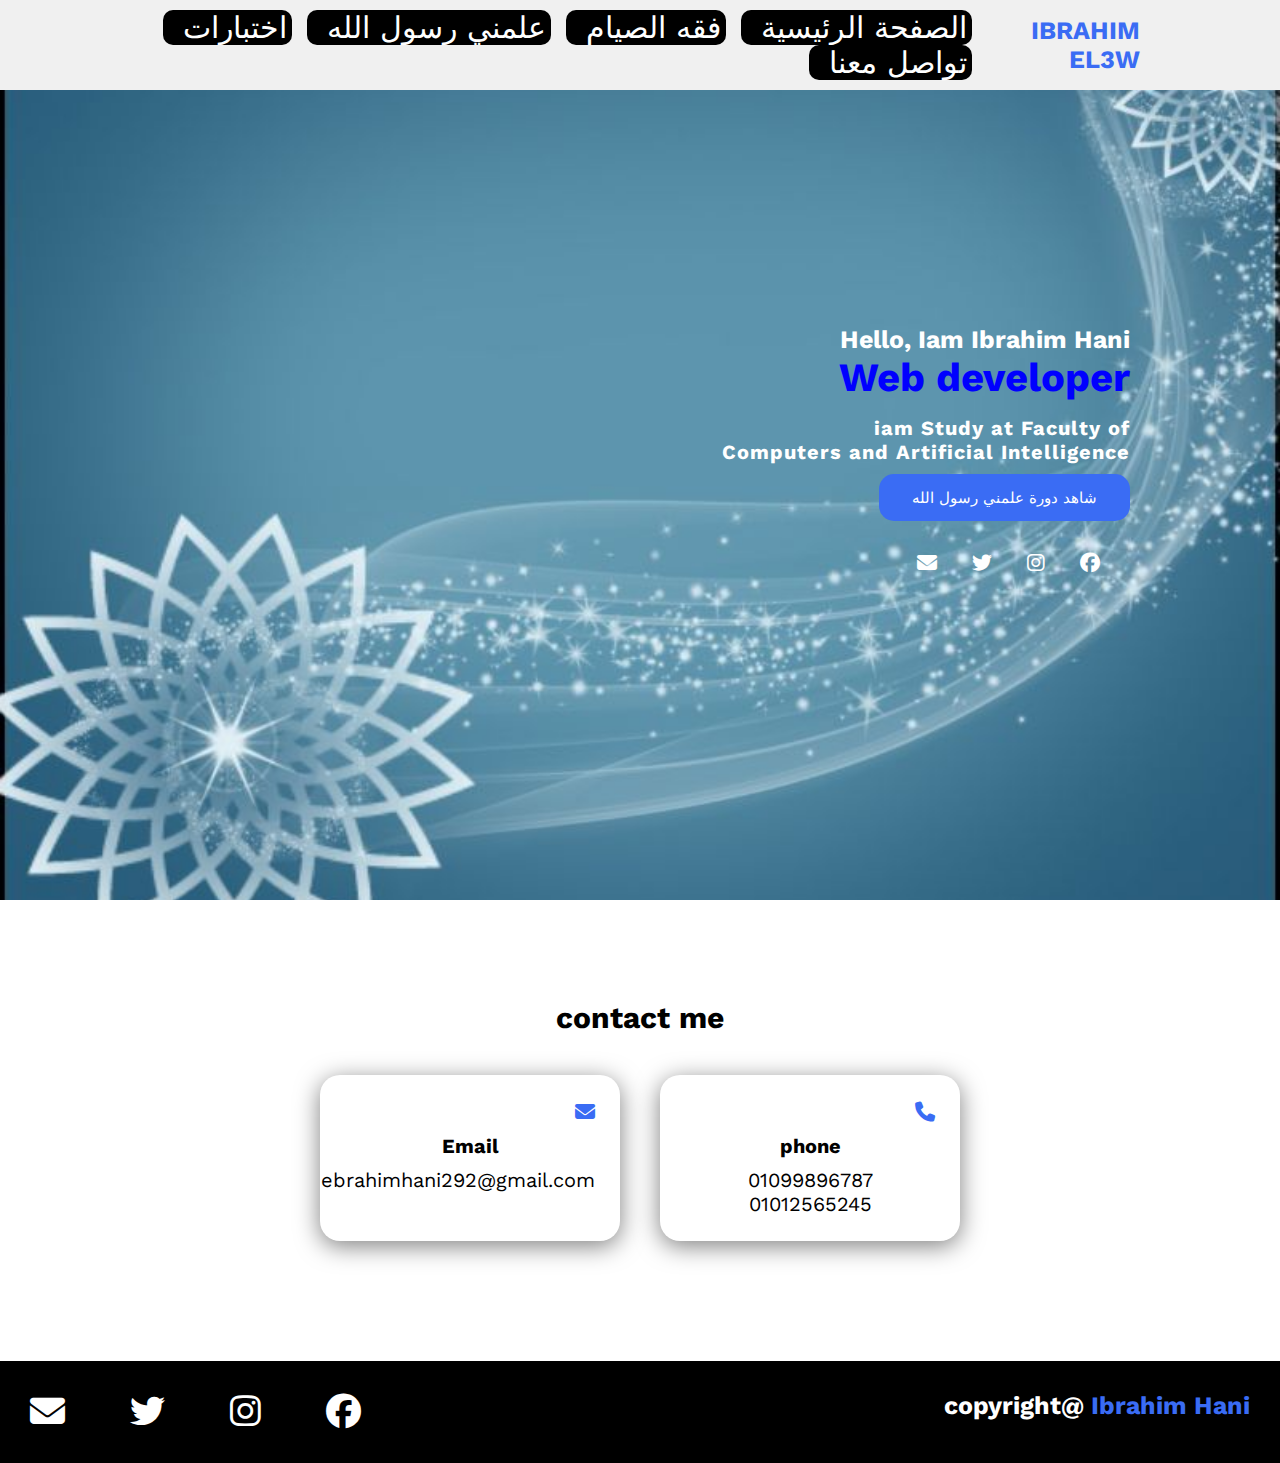
<file: index.html>
<!-- @format -->

<!DOCTYPE html>
<html dir="rtl" lang="en">
  <head>
    <meta charset="UTF-8" />
    <meta http-equiv="X-UA-Compatible" content="IE=edge" />
    <meta name="viewport" content="width=device-width, initial-scale=1.0" />
    <title>Ibrahim Hani</title>
    <link
      rel="stylesheet"
      href="https://cdnjs.cloudflare.com/ajax/libs/font-awesome/6.3.0/css/all.min.css" />
    <link rel="stylesheet" href="master.css" />
  </head>
  <body>
    <header>
      <a href="#" class="logo">Ibrahim El3w</a>
      <nav class="navigation">
        <a href="./home.html">الصفحة الرئيسية</a>
        <a href="./tow.html">فقه الصيام</a>
        <a href="./one.html">علمني رسول الله</a>
        <a href="./tasks.html">اختبارات</a>
        <a href="#contact">تواصل معنا</a>
      </nav>
    </header>

    <section class="main">
      <div>
        <h2>Hello, Iam Ibrahim Hani<br /><span>Web developer</span></h2>
        <h3>
          iam Study at Faculty of <br />
          Computers and Artificial Intelligence
        </h3>
        <a href="./index.html" class="main-btn"> شاهد دورة علمني رسول الله</a>
        <div class="social-icons">
          <a href="https://www.facebook.com/ibrahim.hani.1.12" target="_blank"
            ><i class="fa-brands fa-facebook"></i
          ></a>
          <a href="https://www.instagram.com/_ibrahim_hani_/" target="_blank"
            ><i class="fa-brands fa-instagram"></i
          ></a>
          <a href="https://twitter.com/EbrahimHani11" target="_blank"
            ><i class="fa-brands fa-twitter"></i
          ></a>
          <a
            href="https://l.facebook.com/l.php?u=http%3A%2F%2F108595057013814358974.sarhne.com%2F%3Ffbclid%3DIwAR0Hpx3BeAje6emzcUlHnpY9AISJp9QwAerDfFgLOWH4T7-k6pwNCzldqiM&h=AT0mB0GcWhE7mj_LFcV7UipTvS6aW0z4-FZNOK3an3hSPDu33KOBW6oLF6wyEyQ2i7mIZeT-yx3eFRsbhXAS2MCys5_NRS6Gawob_PYcVQCV_ASTKwLpNtbLwvxIXm3BG2m0JA"
            target="_blank"
            ><i class="fa-solid fa-envelope"></i
          ></a>
        </div>
      </div>
    </section>

    <section class="cards-contact" id="contact">
      <h2 class="title">contact me</h2>
      <div class="content">
        <div class="card">
          <div class="icon">
            <i class="fa-solid fa-phone"></i>
          </div>
          <div class="info">
            <h3>phone</h3>
            <p>01099896787</p>
            <p>01012565245</p>
          </div>
        </div>

        <div class="card">
          <div class="icon">
            <i class="fa-solid fa-envelope"></i>
          </div>
          <div class="info">
            <h3>Email</h3>
            <p>ebrahimhani292@gmail.com</p>
          </div>
        </div>
      </div>
    </section>

    <footer class="footer">
      <p class="footer-title">copyright@ <span>Ibrahim Hani</span></p>
      <div class="social-icons">
        <a href="https://www.facebook.com/ibrahim.hani.1.12" target="_blank"
          ><i class="fa-brands fa-facebook"></i
        ></a>
        <a href="https://www.instagram.com/_ibrahim_hani_/" target="_blank"
          ><i class="fa-brands fa-instagram"></i
        ></a>
        <a href="https://twitter.com/EbrahimHani11" target="_blank"
          ><i class="fa-brands fa-twitter"></i
        ></a>
        <a
          href="https://l.facebook.com/l.php?u=http%3A%2F%2F108595057013814358974.sarhne.com%2F%3Ffbclid%3DIwAR0Hpx3BeAje6emzcUlHnpY9AISJp9QwAerDfFgLOWH4T7-k6pwNCzldqiM&h=AT0mB0GcWhE7mj_LFcV7UipTvS6aW0z4-FZNOK3an3hSPDu33KOBW6oLF6wyEyQ2i7mIZeT-yx3eFRsbhXAS2MCys5_NRS6Gawob_PYcVQCV_ASTKwLpNtbLwvxIXm3BG2m0JA"
          target="_blank"
          ><i class="fa-solid fa-envelope"></i
        ></a>
      </div>
    </footer>
  </body>
</html>
</file>
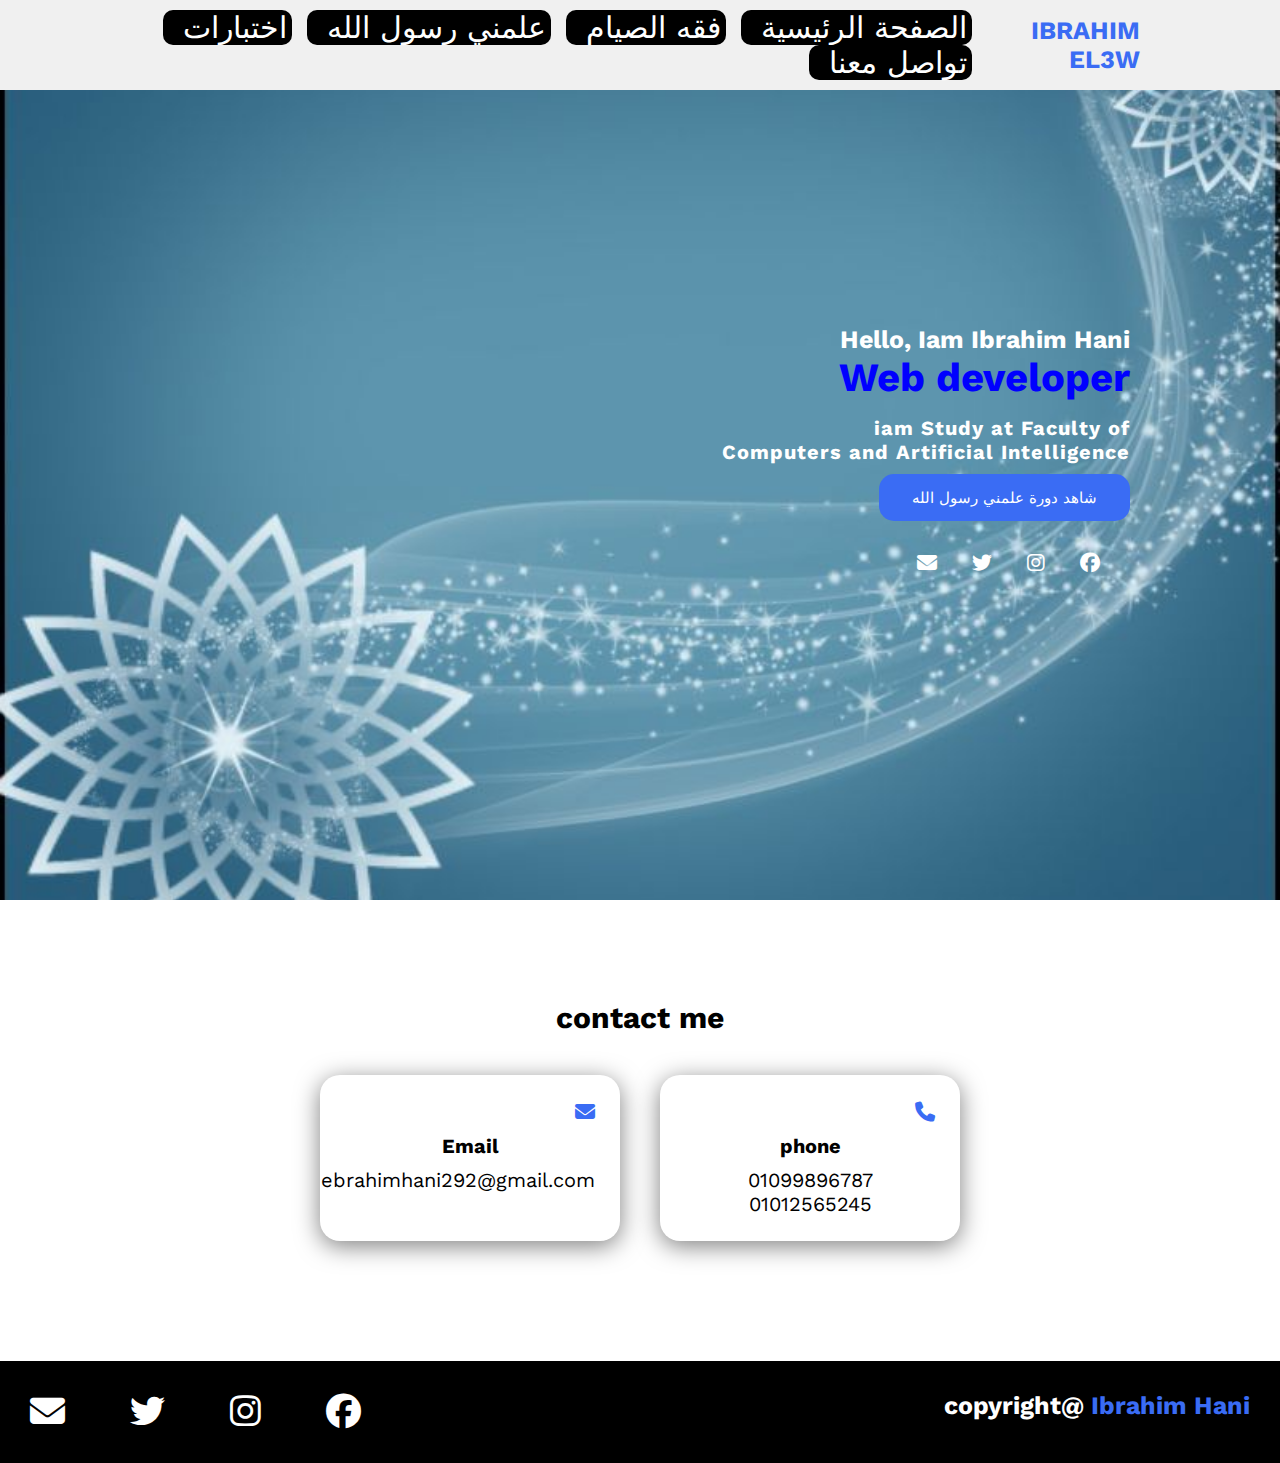
<file: home.html>
<!-- @format -->

<!DOCTYPE html>
<html dir="rtl" lang="en">
  <head>
    <meta charset="UTF-8" />
    <meta http-equiv="X-UA-Compatible" content="IE=edge" />
    <meta name="viewport" content="width=device-width, initial-scale=1.0" />
    <title>Ibrahim Hani</title>
    <link
      rel="stylesheet"
      href="https://cdnjs.cloudflare.com/ajax/libs/font-awesome/6.3.0/css/all.min.css" />
    <link rel="stylesheet" href="master.css" />
  </head>
  <body>
    <header>
      <a href="#" class="logo">Ibrahim El3w</a>
      <nav class="navigation">
        <a href="./home.html">الصفحة الرئيسية</a>
        <a href="./tow.html">فقه الصيام</a>
        <a href="./index.html">علمني رسول الله</a>
        <a href="./tasks.html">اختبارات</a>
        <a href="#contact">تواصل معنا</a>
      </nav>
    </header>

    <section class="main">
      <div>
        <h2>Hello, Iam Ibrahim Hani<br /><span>Web developer</span></h2>
        <h3>
          iam Study at Faculty of <br />
          Computers and Artificial Intelligence
        </h3>
        <a href="./index.html" class="main-btn"> شاهد دورة علمني رسول الله</a>
        <div class="social-icons">
          <a href="https://www.facebook.com/ibrahim.hani.1.12" target="_blank"
            ><i class="fa-brands fa-facebook"></i
          ></a>
          <a href="https://www.instagram.com/_ibrahim_hani_/" target="_blank"
            ><i class="fa-brands fa-instagram"></i
          ></a>
          <a href="https://twitter.com/EbrahimHani11" target="_blank"
            ><i class="fa-brands fa-twitter"></i
          ></a>
          <a
            href="https://l.facebook.com/l.php?u=http%3A%2F%2F108595057013814358974.sarhne.com%2F%3Ffbclid%3DIwAR0Hpx3BeAje6emzcUlHnpY9AISJp9QwAerDfFgLOWH4T7-k6pwNCzldqiM&h=AT0mB0GcWhE7mj_LFcV7UipTvS6aW0z4-FZNOK3an3hSPDu33KOBW6oLF6wyEyQ2i7mIZeT-yx3eFRsbhXAS2MCys5_NRS6Gawob_PYcVQCV_ASTKwLpNtbLwvxIXm3BG2m0JA"
            target="_blank"
            ><i class="fa-solid fa-envelope"></i
          ></a>
        </div>
      </div>
    </section>

    <section class="cards-contact" id="contact">
      <h2 class="title">contact me</h2>
      <div class="content">
        <div class="card">
          <div class="icon">
            <i class="fa-solid fa-phone"></i>
          </div>
          <div class="info">
            <h3>phone</h3>
            <p>01099896787</p>
            <p>01012565245</p>
          </div>
        </div>

        <div class="card">
          <div class="icon">
            <i class="fa-solid fa-envelope"></i>
          </div>
          <div class="info">
            <h3>Email</h3>
            <p>ebrahimhani292@gmail.com</p>
          </div>
        </div>
      </div>
    </section>

    <footer class="footer">
      <p class="footer-title">copyright@ <span>Ibrahim Hani</span></p>
      <div class="social-icons">
        <a href="https://www.facebook.com/ibrahim.hani.1.12" target="_blank"
          ><i class="fa-brands fa-facebook"></i
        ></a>
        <a href="https://www.instagram.com/_ibrahim_hani_/" target="_blank"
          ><i class="fa-brands fa-instagram"></i
        ></a>
        <a href="https://twitter.com/EbrahimHani11" target="_blank"
          ><i class="fa-brands fa-twitter"></i
        ></a>
        <a
          href="https://l.facebook.com/l.php?u=http%3A%2F%2F108595057013814358974.sarhne.com%2F%3Ffbclid%3DIwAR0Hpx3BeAje6emzcUlHnpY9AISJp9QwAerDfFgLOWH4T7-k6pwNCzldqiM&h=AT0mB0GcWhE7mj_LFcV7UipTvS6aW0z4-FZNOK3an3hSPDu33KOBW6oLF6wyEyQ2i7mIZeT-yx3eFRsbhXAS2MCys5_NRS6Gawob_PYcVQCV_ASTKwLpNtbLwvxIXm3BG2m0JA"
          target="_blank"
          ><i class="fa-solid fa-envelope"></i
        ></a>
      </div>
    </footer>
  </body>
</html>
</file>
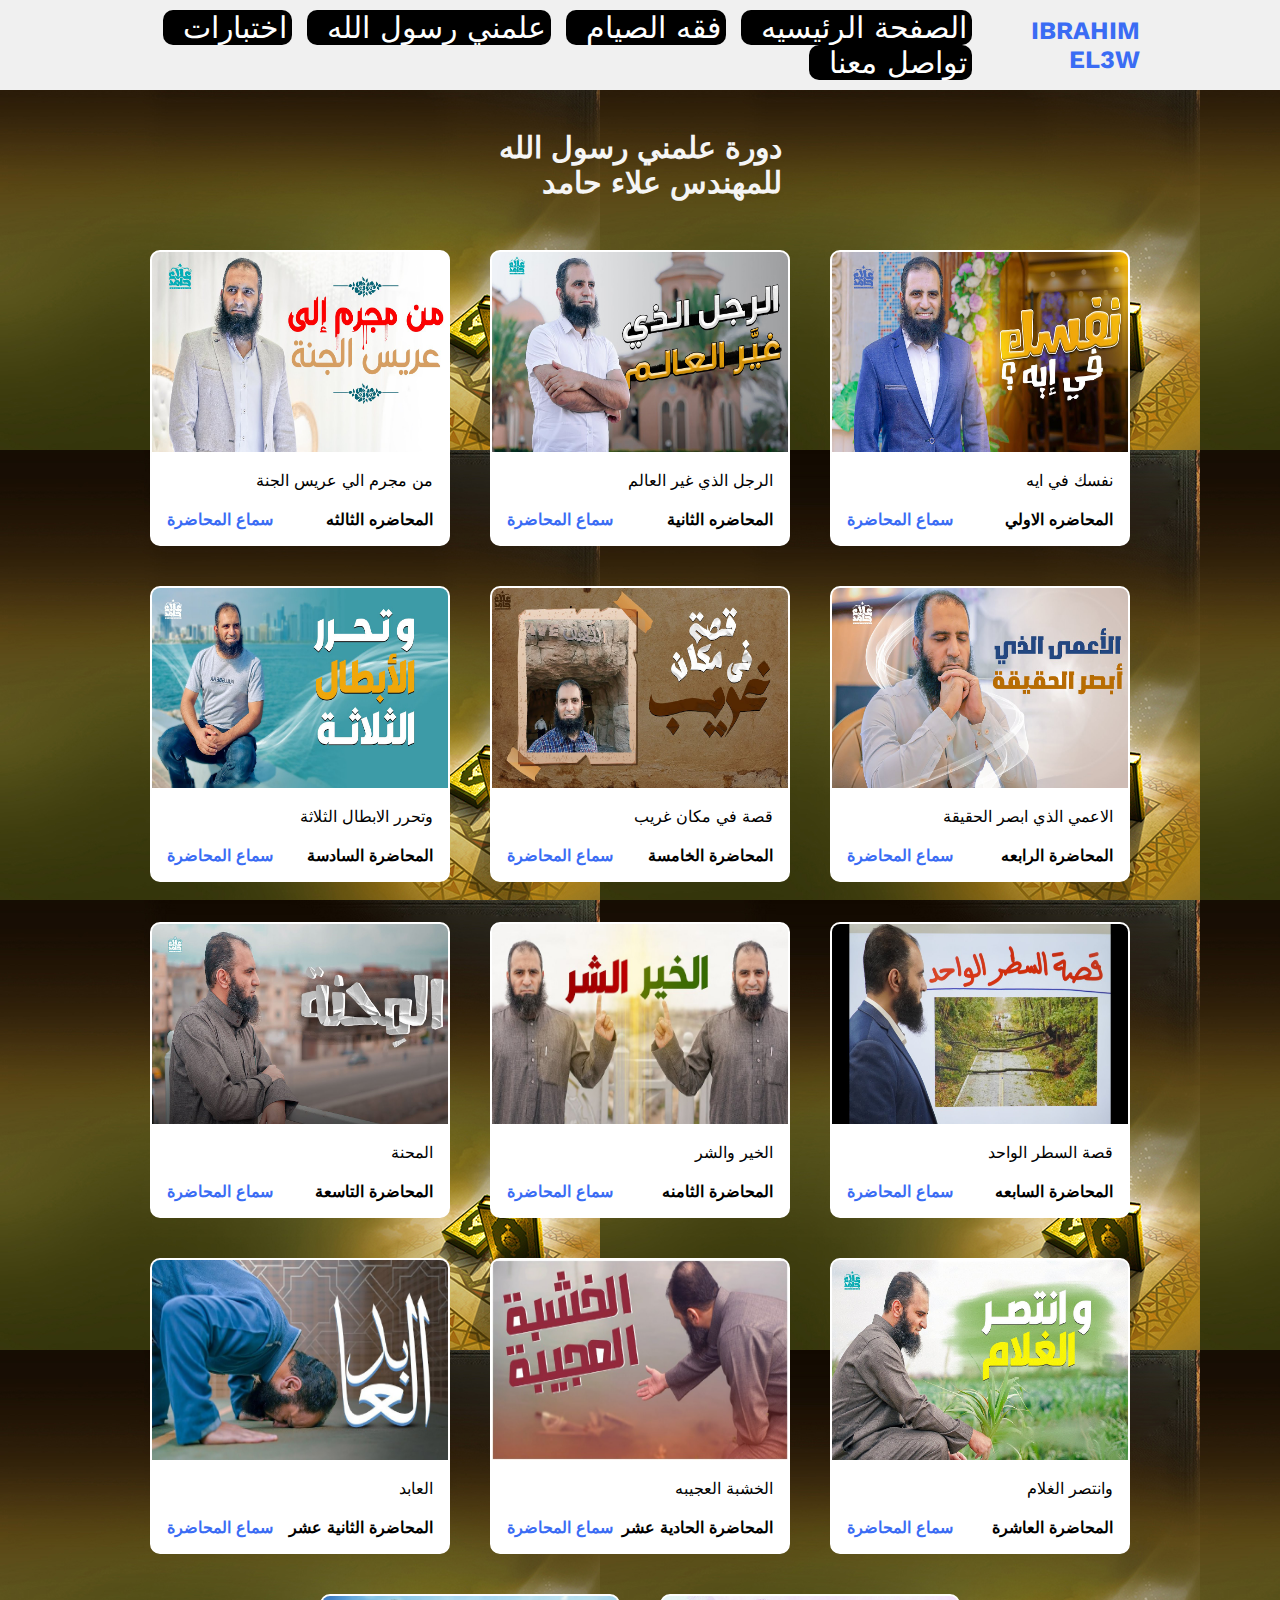
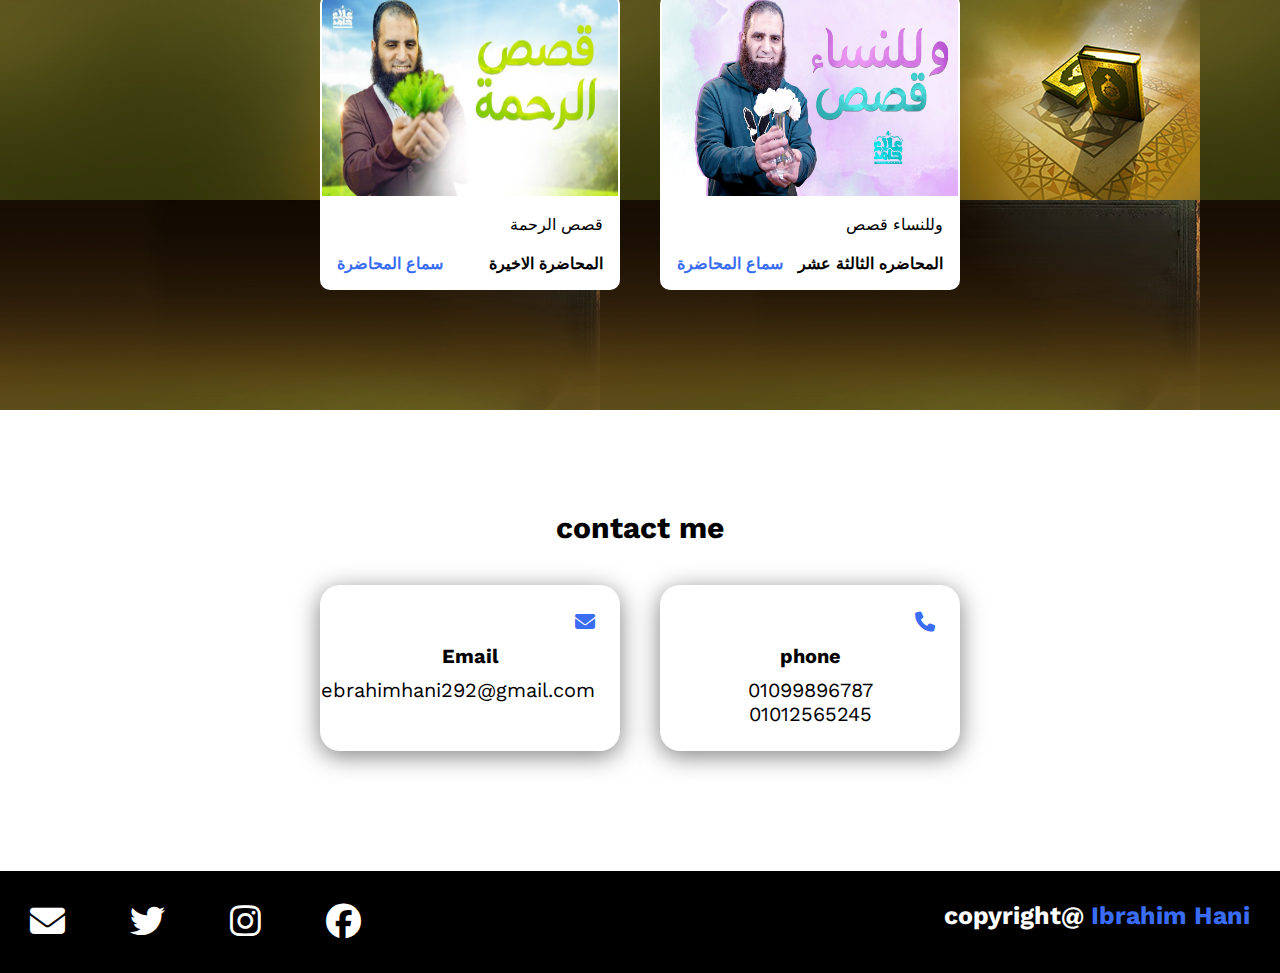
<file: one.html>
<!-- @format -->

<!DOCTYPE html>
<html dir="rtl" lang="en">
  <head>
    <meta charset="UTF-8" />
    <meta http-equiv="X-UA-Compatible" content="IE=edge" />
    <meta name="viewport" content="width=device-width, initial-scale=1.0" />
    <title>elaw web</title>
    <link
      rel="stylesheet"
      href="https://cdnjs.cloudflare.com/ajax/libs/font-awesome/6.3.0/css/all.min.css" />
    <link rel="stylesheet" href="master.css" />
  </head>
  <body>
    <header>
      <a href="#" class="logo">Ibrahim El3w</a>
      <nav class="navigation">
        <a href="./index.html">الصفحة الرئيسيه</a>
        <a href="./tow.html">فقه الصيام</a>
        <a href="#projects">علمني رسول الله</a>
        <a href="./tasks.html">اختبارات</a>
        <a href="#contact">تواصل معنا</a>
      </nav>
    </header>
    <section id="projects" class="projects">
      <h2 class="titles">
        دورة علمني رسول الله<br />
        للمهندس علاء حامد
      </h2>
      <div class="content">
        <div class="project-card">
          <!-- card1 -->
          <div class="project-img">
            <img src="./img/v11.jpg" alt="" />
          </div>
          <div class="project-info">
            <p class="category">نفسك في ايه</p>
            <strong class="project-title">
              <span>المحاضره الاولي</span>
              <a
                href="https://youtu.be/X6mN5uMVJEg"
                target="_blank"
                class="more-details"
                >سماع المحاضرة</a
              >
            </strong>
          </div>
        </div>
        <!-- card2 -->
        <div class="project-card">
          <div class="project-img">
            <img src="./img/v1.jpg" alt="" />
          </div>
          <div class="project-info">
            <p class="category">الرجل الذي غير العالم</p>
            <strong class="project-title">
              <span>المحاضره الثانية </span>
              <a
                href="https://youtu.be/_bHhNdokZF0"
                target="_blank"
                class="more-details"
                >سماع المحاضرة</a
              >
            </strong>
          </div>
        </div>
        <!-- card3 -->
        <div class="project-card">
          <div class="project-img">
            <img src="./img/v3.jpg" alt="" />
          </div>
          <div class="project-info">
            <p class="category">من مجرم الي عريس الجنة</p>
            <strong class="project-title">
              <span>المحاضره الثالثه</span>
              <a
                href="https://youtu.be/_OS9Djf4nuc"
                target="_blank"
                class="more-details"
                >سماع المحاضرة</a
              >
            </strong>
          </div>
        </div>
        <!-- card4 -->
        <div class="project-card">
          <div class="project-img">
            <img src="./img/v4.jpg" alt="" />
          </div>
          <div class="project-info">
            <p class="category">الاعمي الذي ابصر الحقيقة</p>
            <strong class="project-title">
              <span>المحاضرة الرابعه </span>
              <a
                href="https://youtu.be/WOb68y5rhVs"
                target="_blank"
                class="more-details"
                >سماع المحاضرة</a
              >
            </strong>
          </div>
        </div>
        <!-- card5 -->
        <div class="project-card">
          <div class="project-img">
            <img src="./img/v5.jpg" alt="" />
          </div>
          <div class="project-info">
            <p class="category">قصة في مكان غريب</p>
            <strong class="project-title">
              <span>المحاضرة الخامسة </span>
              <a
                href="https://youtu.be/s_F4febZRUY"
                target="_blank"
                class="more-details"
                >سماع المحاضرة</a
              >
            </strong>
          </div>
        </div>
        <!-- card6 -->
        <div class="project-card">
          <div class="project-img">
            <img src="./img/v6.jpg" alt="" />
          </div>
          <div class="project-info">
            <p class="category">وتحرر الابطال الثلاثة</p>
            <strong class="project-title">
              <span>المحاضرة السادسة </span>
              <a
                href="https://youtu.be/NqwaFjlIrYk"
                target="_blank"
                class="more-details"
                >سماع المحاضرة</a
              >
            </strong>
          </div>
        </div>
        <!-- card6 -->
        <div class="project-card">
          <div class="project-img">
            <img src="./img/v7.jpg" alt="" />
          </div>
          <div class="project-info">
            <p class="category">قصة السطر الواحد</p>
            <strong class="project-title">
              <span>المحاضرة السابعه</span>
              <a
                href="https://youtu.be/L-YYHdEjVGc"
                target="_blank"
                class="more-details"
                >سماع المحاضرة</a
              >
            </strong>
          </div>
        </div>
        <!-- card6 -->
        <div class="project-card">
          <div class="project-img">
            <img src="./img/v8.jpg" alt="" />
          </div>
          <div class="project-info">
            <p class="category">الخير والشر</p>
            <strong class="project-title">
              <span>المحاضرة الثامنه </span>
              <a
                href="https://youtu.be/iO-hb6jrEto"
                target="_blank"
                class="more-details"
                >سماع المحاضرة</a
              >
            </strong>
          </div>
        </div>
        <!-- card6 -->
        <div class="project-card">
          <div class="project-img">
            <img src="./img/v9.jpg" alt="" />
          </div>
          <div class="project-info">
            <p class="category">المحنة</p>
            <strong class="project-title">
              <span>المحاضرة التاسعة </span>
              <a
                href="https://youtu.be/vO-fgAHbBAE"
                target="_blank"
                class="more-details"
                >سماع المحاضرة</a
              >
            </strong>
          </div>
        </div>
        <!-- card6 -->
        <div class="project-card">
          <div class="project-img">
            <img src="./img/v10.jpg" alt="" />
          </div>
          <div class="project-info">
            <p class="category">وانتصر الغلام</p>
            <strong class="project-title">
              <span>المحاضرة العاشرة </span>
              <a
                href="https://youtu.be/VYGvYheC3-M"
                target="_blank"
                class="more-details"
                >سماع المحاضرة</a
              >
            </strong>
          </div>
        </div>
        <!-- card6 -->
        <div class="project-card">
          <div class="project-img">
            <img src="./img/11v.jpg" alt="" />
          </div>
          <div class="project-info">
            <p class="category">الخشبة العجيبه</p>
            <strong class="project-title">
              <span>المحاضرة الحادية عشر </span>
              <a
                href="https://youtu.be/CPAbN0q9dt4"
                target="_blank"
                class="more-details"
                >سماع المحاضرة</a
              >
            </strong>
          </div>
        </div>
        <!-- card6 -->
        <div class="project-card">
          <div class="project-img">
            <img src="./img/v12.jpg" alt="" />
          </div>
          <div class="project-info">
            <p class="category">العابد</p>
            <strong class="project-title">
              <span>المحاضرة الثانية عشر</span>
              <a
                href="https://youtu.be/d5OJK1AoQHk"
                target="_blank"
                class="more-details"
                >سماع المحاضرة</a
              >
            </strong>
          </div>
        </div>
        <!-- card6 -->
        <div class="project-card">
          <div class="project-img">
            <img src="./img/v13.jpg" alt="" />
          </div>
          <div class="project-info">
            <p class="category">وللنساء قصص</p>
            <strong class="project-title">
              <span>المحاضره الثالثة عشر </span>
              <a
                href="https://youtu.be/LAK3_Pu4ikM"
                target="_blank"
                class="more-details"
                >سماع المحاضرة</a
              >
            </strong>
          </div>
        </div>
        <!-- card7 -->
        <div class="project-card">
          <div class="project-img">
            <img src="./img/v14.jpg" alt="" />
          </div>
          <div class="project-info">
            <p class="category">قصص الرحمة</p>
            <strong class="project-title">
              <span>المحاضرة الاخيرة </span>
              <a
                href="https://youtu.be/9D_F_eOy84Y"
                target="_blank"
                class="more-details"
                >سماع المحاضرة</a
              >
            </strong>
          </div>
        </div>
      </div>
    </section>

    <!-- *************contact************************************************************************************* -->
    <section class="cards-contact" id="contact">
      <h2 class="title">contact me</h2>
      <div class="content">
        <div class="card">
          <div class="icon">
            <i class="fa-solid fa-phone"></i>
          </div>
          <div class="info">
            <h3>phone</h3>
            <p>01099896787</p>
            <p>01012565245</p>
          </div>
        </div>

        <div class="card">
          <div class="icon">
            <i class="fa-solid fa-envelope"></i>
          </div>
          <div class="info">
            <h3>Email</h3>
            <p>ebrahimhani292@gmail.com</p>
          </div>
        </div>
      </div>
    </section>

    <footer class="footer">
      <p class="footer-title">copyright@ <span>Ibrahim Hani</span></p>
      <div class="social-icons">
        <a href="https://www.facebook.com/ibrahim.hani.1.12" target="_blank"
          ><i class="fa-brands fa-facebook"></i
        ></a>
        <a href="https://www.instagram.com/_ibrahim_hani_/" target="_blank"
          ><i class="fa-brands fa-instagram"></i
        ></a>
        <a href="https://twitter.com/EbrahimHani11" target="_blank"
          ><i class="fa-brands fa-twitter"></i
        ></a>
        <a
          href="https://l.facebook.com/l.php?u=http%3A%2F%2F108595057013814358974.sarhne.com%2F%3Ffbclid%3DIwAR0Hpx3BeAje6emzcUlHnpY9AISJp9QwAerDfFgLOWH4T7-k6pwNCzldqiM&h=AT0mB0GcWhE7mj_LFcV7UipTvS6aW0z4-FZNOK3an3hSPDu33KOBW6oLF6wyEyQ2i7mIZeT-yx3eFRsbhXAS2MCys5_NRS6Gawob_PYcVQCV_ASTKwLpNtbLwvxIXm3BG2m0JA"
          target="_blank"
          ><i class="fa-solid fa-envelope"></i
        ></a>
      </div>
    </footer>
  </body>
</html>
</file>
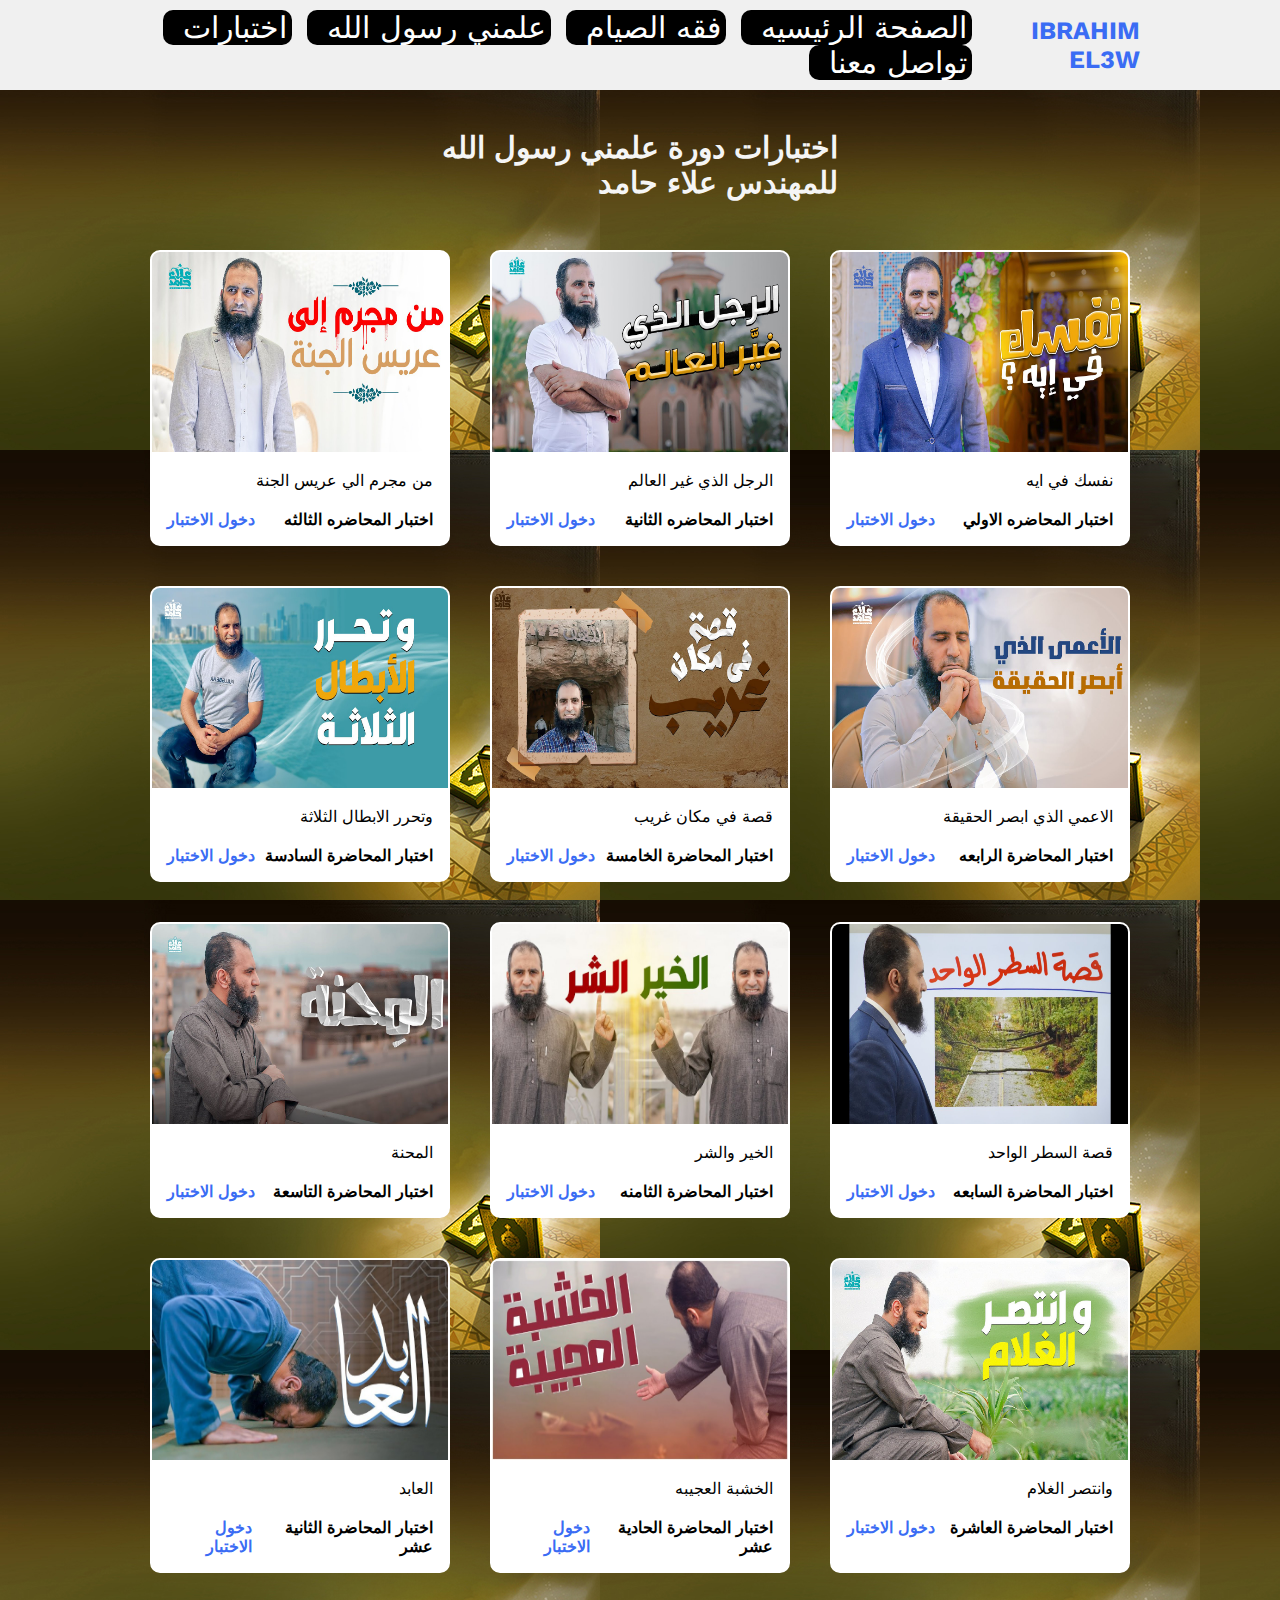
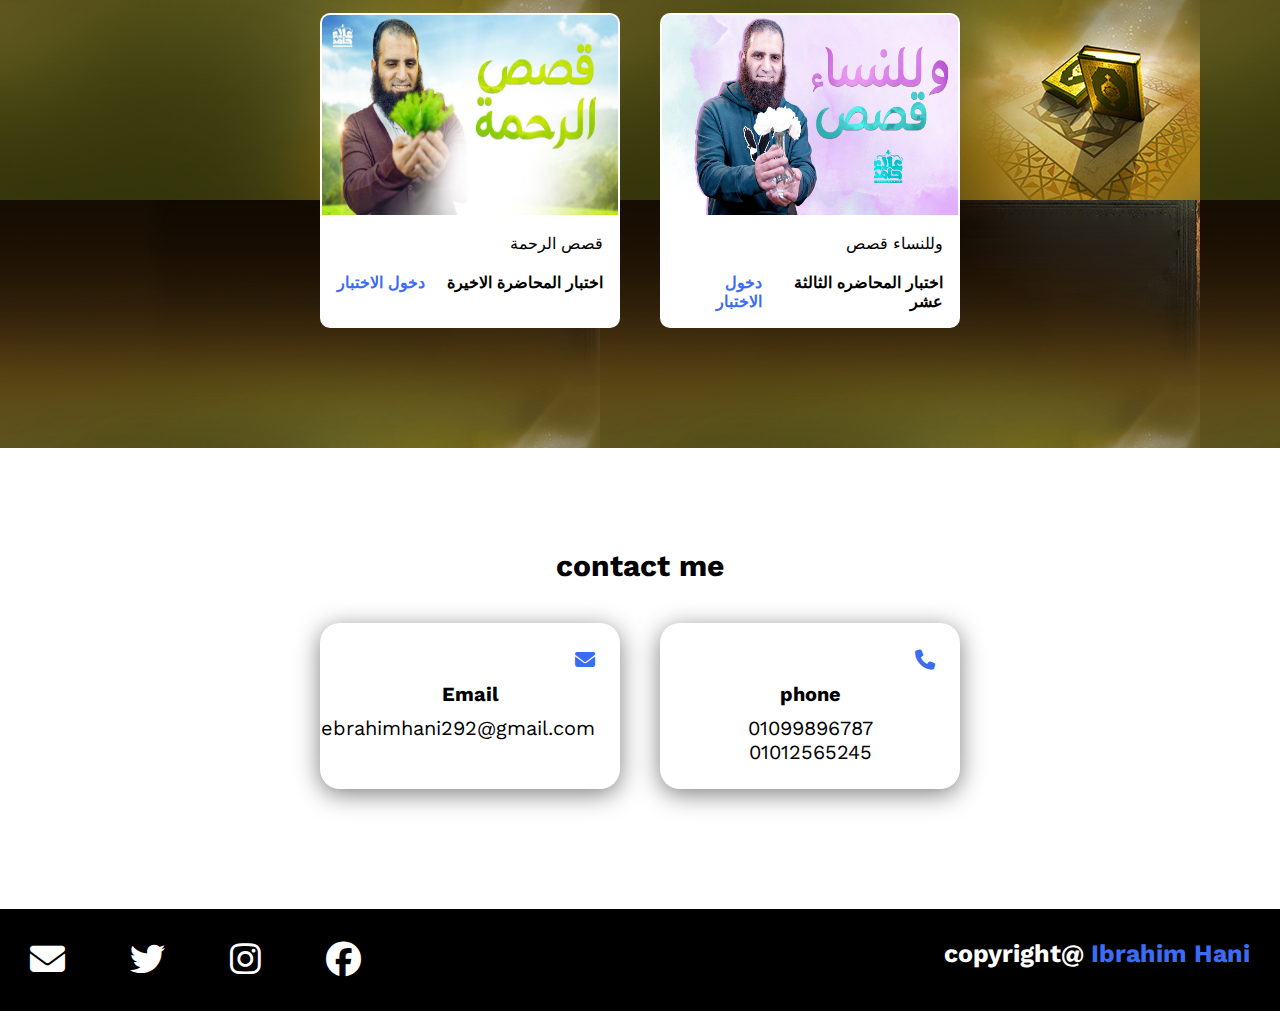
<file: tasks.html>
<!DOCTYPE html>
<html dir="rtl" lang="en">
<head>
    <meta charset="UTF-8">
    <meta http-equiv="X-UA-Compatible" content="IE=edge">
    <meta name="viewport" content="width=device-width, initial-scale=1.0">
    <title>elaw web</title>
    <link rel="stylesheet" href="https://cdnjs.cloudflare.com/ajax/libs/font-awesome/6.3.0/css/all.min.css">
    <link rel="stylesheet" href="master.css">
</head>
<body>
    <header>
        
        <a href="#" class="logo">Ibrahim El3w</a>
        <nav class="navigation">
        <a href="./index.html">الصفحة الرئيسيه</a>
        <a href="./tow.html">فقه الصيام</a>
        <a href="./one.html">علمني رسول الله</a>
        <a href="./tasks.html">اختبارات</a>
        <a href="#contact">تواصل معنا</a>
        </nav>
    </header>

    <section id="projects" class="projects">
                <h2 class="titles">اختبارات دورة علمني رسول الله<br> للمهندس علاء حامد</h2>
                <div class="content">
                <div class="project-card">
                    <!-- card1 -->
                    <div class="project-img">
                        <img src="./img/v11.jpg" alt="">
                    </div>
                    <div class="project-info">
                        <p class="category"> نفسك في ايه</p>
                        <strong class="project-title">
                            <span>اختبار المحاضره الاولي</span>
                            <a href="https://forms.gle/QK2u9aYoZbyKQcAi6" target="_blank" class="more-details" > دخول الاختبار </a>
                        </strong>
                    </div>
                </div>
                        <!-- card2 -->
                <div class="project-card">
                    <div class="project-img">
                        <img src="./img/v1.jpg" alt="">
                    </div>
                    <div class="project-info">
                        <p class="category"> الرجل الذي غير العالم</p>
                        <strong class="project-title">
                            <span>اختبار المحاضره الثانية </span>
                            <a href="https://forms.gle/1LrcMfymw6Aooi2CA" target="_blank" class="more-details">دخول الاختبار </a>
                        </strong>
                    </div>
                </div>
                <!-- card3 -->
                <div class="project-card">
                    <div class="project-img">
                        <img src="./img/v3.jpg" alt="">
                    </div>
                    <div class="project-info">
                        <p class="category"> من مجرم الي عريس الجنة</p>
                        <strong class="project-title">
                            <span>اختبار المحاضره الثالثه</span>
                            <a href="https://forms.gle/EbCqHrvdvqEe8Wmj9" target="_blank" class="more-details">دخول الاختبار </a>
                        </strong>
                    </div>
                </div>
                <!-- card4 -->
                <div class="project-card">
                    <div class="project-img">
                        <img src="./img/v4.jpg" alt="">
                    </div>
                    <div class="project-info">
                        <p class="category"> الاعمي الذي ابصر الحقيقة</p>
                        <strong class="project-title">
                            <span> اختبار المحاضرة الرابعه </span>
                            <a href="https://forms.gle/yHMFuXyU1PQ8NLLg9" target="_blank" class="more-details">دخول الاختبار </a>
                        </strong>
                    </div>
                </div>
                <!-- card5 -->
                <div class="project-card">
                    <div class="project-img">
                        <img src="./img/v5.jpg" alt="">
                    </div>
                    <div class="project-info">
                        <p class="category"> قصة في مكان غريب</p>
                        <strong class="project-title">
                            <span>اختبار المحاضرة الخامسة </span>
                            <a href="https://forms.gle/TZLKyvyULVfoAEQg9" target="_blank" class="more-details">دخول الاختبار </a>
                        </strong>
                    </div>
                </div>
                <!-- card6 -->
                <div class="project-card">
                    <div class="project-img">
                        <img src="./img/v6.jpg" alt="">
                    </div>
                    <div class="project-info">
                        <p class="category"> وتحرر الابطال الثلاثة</p>
                        <strong class="project-title">
                            <span>اختبار المحاضرة السادسة </span>
                            <a href="https://forms.gle/LFkNfDd5ibiiTAJi6" target="_blank" class="more-details">دخول الاختبار </a>
                        </strong>
                    </div>
                </div>
                <!-- card6 -->
                <div class="project-card">
                    <div class="project-img">
                        <img src="./img/v7.jpg" alt="">
                    </div>
                    <div class="project-info">
                        <p class="category"> قصة السطر الواحد</p>
                        <strong class="project-title">
                            <span>اختبار المحاضرة السابعه</span>
                            <a href="https://forms.gle/otzK5dPBJgLUxYWc8" target="_blank" class="more-details">دخول الاختبار </a>
                        </strong>
                    </div>
                </div>
                <!-- card6 -->
                <div class="project-card">
                    <div class="project-img">
                        <img src="./img/v8.jpg" alt="">
                    </div>
                    <div class="project-info">
                        <p class="category"> الخير والشر</p>
                        <strong class="project-title">
                            <span>اختبار المحاضرة الثامنه </span>
                            <a href="https://forms.gle/HBf4CKLLknoodvTc7" target="_blank" class="more-details">دخول الاختبار </a>
                        </strong>
                    </div>
                </div>
                <!-- card6 -->
                <div class="project-card">
                    <div class="project-img">
                        <img src="./img/v9.jpg" alt="">
                    </div>
                    <div class="project-info">
                        <p class="category">المحنة</p>
                        <strong class="project-title">
                            <span>اختبار المحاضرة التاسعة </span>
                            <a href="https://forms.gle/vsEfeCmeLDPhKLxK9" target="_blank" class="more-details">دخول الاختبار </a>
                        </strong>
                    </div>
                </div>
                <!-- card6 -->
                <div class="project-card">
                    <div class="project-img">
                        <img src="./img/v10.jpg" alt="">
                    </div>
                    <div class="project-info">
                        <p class="category"> وانتصر الغلام</p>
                        <strong class="project-title">
                            <span>اختبار المحاضرة العاشرة </span>
                            <a href="https://forms.gle/mNxUuQcsRRiRLao56" target="_blank" class="more-details">دخول الاختبار </a>
                        </strong>
                    </div>
                </div>
                <!-- card6 -->
                <div class="project-card">
                    <div class="project-img">
                        <img src="./img/11v.jpg" alt="">
                    </div>
                    <div class="project-info">
                        <p class="category"> الخشبة العجيبه</p>
                        <strong class="project-title">
                            <span>اختبار المحاضرة الحادية عشر </span>
                            <a href="https://forms.gle/e8FrpYfWaCsaFYnT7" target="_blank" class="more-details">دخول الاختبار </a>
                        </strong>
                    </div>
                </div>
                <!-- card6 -->
                <div class="project-card">
                    <div class="project-img">
                        <img src="./img/v12.jpg" alt="">
                    </div>
                    <div class="project-info">
                        <p class="category"> العابد</p>
                        <strong class="project-title">
                            <span>اختبار المحاضرة الثانية عشر</span>
                            <a href="https://forms.gle/F7uvDf4s59AhYxm66" target="_blank" class="more-details">دخول الاختبار </a>
                        </strong>
                    </div>
                </div>
                <!-- card6 -->
                <div class="project-card">
                    <div class="project-img">
                        <img src="./img/v13.jpg" alt="">
                    </div>
                    <div class="project-info">
                        <p class="category"> وللنساء قصص</p>
                        <strong class="project-title">
                            <span>اختبار المحاضره الثالثة عشر </span>
                            <a href="https://forms.gle/PqfotXD9w4w8jw7Y7" target="_blank" class="more-details">دخول الاختبار </a>
                        </strong>
                    </div>
                </div>
                <!-- card7 -->
                <div class="project-card">
                    <div class="project-img">
                        <img src="./img/v14.jpg" alt="">
                    </div>
                    <div class="project-info">
                        <p class="category"> قصص الرحمة</p>
                        <strong class="project-title">
                            <span>اختبار المحاضرة الاخيرة </span>
                            <a href="https://forms.gle/YofnWgqipyU5RxqL7" target="_blank" class="more-details">دخول الاختبار </a>
                        </strong>
                    </div>
                </div>
                </div>
            </section>

             <section class="cards-contact" id="contact">
                <h2 class="title">contact me</h2>
                <div class="content">
                <div class="card">
            <div class="icon">
                <i class="fa-solid fa-phone"></i>
            </div>
            <div class="info">
            <h3>phone</h3>
            <p>01099896787</p>
            <p>01012565245</p>
            </div>
            </div>

            <div class="card">
            <div class="icon">
                <i class="fa-solid fa-envelope"></i>
            </div>
            <div class="info">
            <h3>Email</h3>
            <p>ebrahimhani292@gmail.com</p>
            </div>
            </div>
            </div>
            </section>

             <footer class="footer">
            <p class="footer-title">copyright@ <span>Ibrahim Hani</span></p>
            <div class="social-icons">
            <a href="https://www.facebook.com/ibrahim.hani.1.12" target="_blank"><i class="fa-brands fa-facebook"></i></a>
            <a href="https://www.instagram.com/_ibrahim_hani_/" target="_blank"><i class="fa-brands fa-instagram"></i></a>
            <a href="https://twitter.com/EbrahimHani11" target="_blank"><i class="fa-brands fa-twitter"></i></a>
            <a href="https://l.facebook.com/l.php?u=http%3A%2F%2F108595057013814358974.sarhne.com%2F%3Ffbclid%3DIwAR0Hpx3BeAje6emzcUlHnpY9AISJp9QwAerDfFgLOWH4T7-k6pwNCzldqiM&h=AT0mB0GcWhE7mj_LFcV7UipTvS6aW0z4-FZNOK3an3hSPDu33KOBW6oLF6wyEyQ2i7mIZeT-yx3eFRsbhXAS2MCys5_NRS6Gawob_PYcVQCV_ASTKwLpNtbLwvxIXm3BG2m0JA" target="_blank"><i class="fa-solid fa-envelope"></i></a>
            </div>
            </footer>

</body>
</html>
</file>
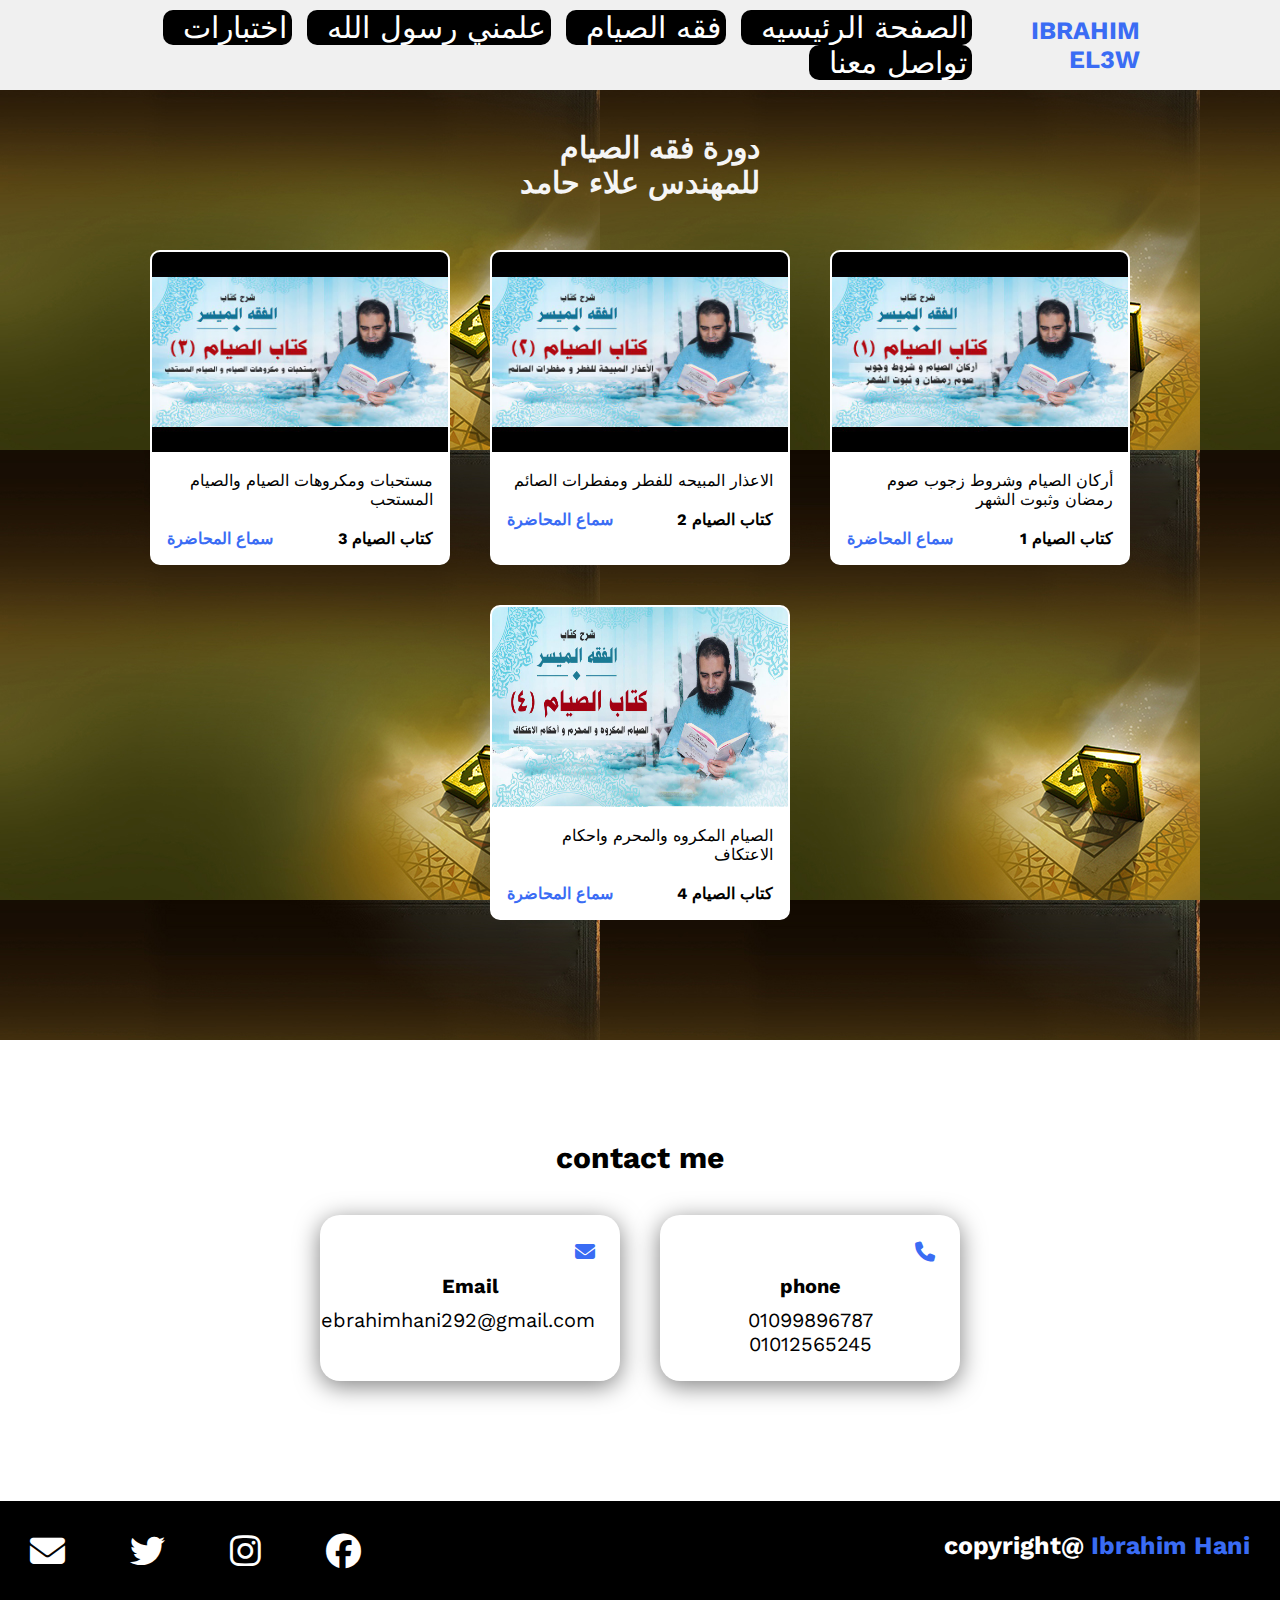
<file: tow.html>
<!DOCTYPE html>
<html dir="rtl" lang="en">
<head>
    <meta charset="UTF-8">
    <meta http-equiv="X-UA-Compatible" content="IE=edge">
    <meta name="viewport" content="width=device-width, initial-scale=1.0">
    <title>elaw web</title>
    <link rel="stylesheet" href="https://cdnjs.cloudflare.com/ajax/libs/font-awesome/6.3.0/css/all.min.css">
    <link rel="stylesheet" href="master.css">
</head>
<body>
    <header>
        <a href="#" class="logo">Ibrahim El3w</a>
        <nav class="navigation">
        <a href="./index.html">الصفحة الرئيسيه</a>
        <a href="#services">فقه الصيام</a>
        <a href="./one.html">علمني رسول الله</a>
        <a href="./tasks.html">اختبارات</a>
        <a href="#contact">تواصل معنا</a>
        </nav>
    </header>

    <section id="projects" class="projects">
                <h2 class="titles">دورة فقه الصيام<br> للمهندس علاء حامد</h2>
                <div class="content">
                <div class="project-card">
                    <!-- card1 -->
                    <div class="project-img">
                        <img src="./img/الصيام1.jpg " alt="">
                    </div>
                    <div class="project-info">
                        <p class="category"> أركان الصيام وشروط زجوب صوم رمضان وثبوت الشهر</p>
                        <strong class="project-title">
                            <span>كتاب الصيام 1</span>
                            <a href="https://youtu.be/ZI8Q2cxozzw" target="_blank" class="more-details">سماع المحاضرة</a>
                        </strong>
                    </div>
                </div>
                        <!-- card2 -->
                <div class="project-card">
                    <div class="project-img">
                        <img src="./img/الصيام2.jpg" alt="">
                    </div>
                    <div class="project-info">
                        <p class="category"> الاعذار المبيحه للفطر ومفطرات الصائم</p>
                        <strong class="project-title">
                            <span>كتاب الصيام 2</span>
                            <a href="https://youtu.be/nJUkjE1KXi0" target="_blank" class="more-details">سماع المحاضرة</a>
                        </strong>
                    </div>
                </div>
                <!-- card3 -->
                <div class="project-card">
                    <div class="project-img">
                        <img src="./img/الصيام3.jpg" alt="">
                    </div>
                    <div class="project-info">
                        <p class="category"> مستحبات ومكروهات الصيام والصيام المستحب</p>
                        <strong class="project-title">
                            <span>كتاب الصيام 3</span>
                            <a href="https://youtu.be/L417QIwdBDQ" target="_blank" class="more-details">سماع المحاضرة</a>
                        </strong>
                    </div>
                </div>
                <!-- card4 -->
                <div class="project-card">
                    <div class="project-img">
                        <img src="./img/الصيام4.jpg" alt="">
                    </div>
                    <div class="project-info">
                        <p class="category"> الصيام المكروه والمحرم واحكام الاعتكاف</p>
                        <strong class="project-title">
                            <span>كتاب الصيام 4</span>
                            <a href="https://youtu.be/aJNopBvAzs0" target="_blank" class="more-details">سماع المحاضرة</a>
                        </strong>
                    </div>
                </div>        
                </div>
            </section>

             <section class="cards-contact" id="contact">
                <h2 class="title">contact me</h2>
                <div class="content">
                <div class="card">
            <div class="icon">
                <i class="fa-solid fa-phone"></i>
            </div>
            <div class="info">
            <h3>phone</h3>
            <p>01099896787</p>
            <p>01012565245</p>
            </div>
            </div>

            <div class="card">
            <div class="icon">
                <i class="fa-solid fa-envelope"></i>
            </div>
            <div class="info">
            <h3>Email</h3>
            <p>ebrahimhani292@gmail.com</p>
            </div>
            </div>
            </div>
            </section>
            <footer class="footer">
            <p class="footer-title">copyright@ <span>Ibrahim Hani</span></p>
            <div class="social-icons">
            <a href="https://www.facebook.com/ibrahim.hani.1.12" target="_blank"><i class="fa-brands fa-facebook"></i></a>
            <a href="https://www.instagram.com/_ibrahim_hani_/" target="_blank"><i class="fa-brands fa-instagram"></i></a>
            <a href="https://twitter.com/EbrahimHani11" target="_blank"><i class="fa-brands fa-twitter"></i></a>
            <a href="https://l.facebook.com/l.php?u=http%3A%2F%2F108595057013814358974.sarhne.com%2F%3Ffbclid%3DIwAR0Hpx3BeAje6emzcUlHnpY9AISJp9QwAerDfFgLOWH4T7-k6pwNCzldqiM&h=AT0mB0GcWhE7mj_LFcV7UipTvS6aW0z4-FZNOK3an3hSPDu33KOBW6oLF6wyEyQ2i7mIZeT-yx3eFRsbhXAS2MCys5_NRS6Gawob_PYcVQCV_ASTKwLpNtbLwvxIXm3BG2m0JA" target="_blank"><i class="fa-solid fa-envelope"></i></a>
            </div>
            </footer>
</body>
</html>
</file>
<file: master.css>
@import url('https://fonts.googleapis.com/css2?family=Poppins:ital,wght@0,100;0,200;0,300;0,400;0,500;0,600;0,700;0,800;1,100;1,200;1,300;1,400;1,500;1,600;1,700;1,800;1,900&family=Work+Sans:ital,wght@0,200;0,300;0,800;1,200;1,300;1,400;1,500;1,600&display=swap');
*{
    font-family: 'Poppins', sans-serif;
    font-family: 'Work Sans', sans-serif;
    margin: 0;
    padding: 0;
    box-sizing: border-box;
    scroll-behavior: smooth;
}

header{
    background-color: #f0f0f0;
    width: 100%;
    position: fixed;/* علشان لو عملت سكرول الهييدر يفضل ثابت*/
    z-index: 555;/* علشان الهييدر يفضل ظاهر فوق مفيش حاجه تغطيه*/
    display: flex;
    justify-content: space-between;
    align-items: center;
    padding: 10px 140px;
}
.logo{
    font-size: 25px;
    text-decoration: none;
    font-weight: bold;
    color: #3a6cf4;
    text-transform: uppercase;
}
.navigation a{
color: white;
background-color: black;   
 border-radius: 10px;
font-size: 30px;
font-weight: 500px;
padding-left: 20px;
padding-right: 5px;
text-decoration: none;
margin-right: 10px;

}
.navigation a:hover{
    color:yellow;
    background-color: rgb(138, 16, 16);
}
section{
    padding: 100px 150px;
}
.main{
    width: 100%;
    min-height: 100vh;
    display: flex;
    align-items: center;
    justify-content: space-between;
    background: url(./img/54.jpg) no-repeat;
    background-size:cover;
    background-attachment: fixed;/* علشان اثبت الصورة*/
}
.main h2{
    color: white;
    font-size: 25px;
    font-weight: 500px;
    margin-bottom: 15px;
}
.main h2 span{
    display: inline-block;
    color: blue;
    font-size: 40px;
    font-weight: 900px;
    transition: 0.3s;
}
.main h2 span:hover{
    color:white;
    font-size: 50px;
}

.main h3{
    color: white;
    font-size: 20px;
    font-weight: 500px;
    letter-spacing: 1px;
    margin-top: 10px;
    margin-bottom: 10px;
}
.main-btn{
    color: white;
    background-color: #3a6cf4;
    text-decoration: none;
    font-size: 15px;
    font-weight: 400px;
    display: inline-block;
    padding: 0.9375em 2.1875em;
    letter-spacing: 1px;
    border-radius: 15px;
    margin-bottom: 30px;
    transition: 0.5s;
}
.main-btn:hover{
    background-color: white;
    color: #3a6cf4;
    font-size: 25px;
}
.social-icons a{
    color: white;
    font-size: 20px;
    padding-right: 30px;
}

.title{
    display: flex;
    justify-content: center;
    color: rgb(0, 0, 0);
    font-size: 30px;
    font-weight: bold;
    margin-bottom: 20px;
}
.titles{
    display: flex;
    justify-content: center;
    color: rgb(245, 245, 245);
    font-size: 30px;
    font-weight: bold;
    margin-bottom: 20px;
    margin-top: 30px;
}
.content{
    display: flex;
    justify-content: center;
    flex-direction: row;
    flex-wrap: wrap;
}
.content .card{
    background-color: white;
    width: 250px;
    box-shadow: 0 5px 25px rgba(1 1 1 /50%);
    border-radius: 20px;
    padding: 25px;
    margin: 20px;
    transition: 0.3s;
}
.card:hover{
transform: scale(1.1);
}
.icon{
    color: #3a6cf4;
    font-size: 100px;
    align-items: center;
}
.info{
    text-align: center;
}
.info h3{
    color: #3a6cf4;
    font-size: 20px;
    font-weight: bold;
    margin: 10px;
}
.info p{
    color: black;
    font-size: 18px;
}

.projects{
    /* background-color: rgb(37, 24, 24); */
    background-image: url(./img/خلفيات-اسلامية.jpg);
    padding-left: 15px;
    padding-right: 15px;
}
.projects .content{
    margin-top: 30px;
}
.project-card{
    background-color: white;
    border: solid 2px white;
    min-height: 225px;
    width: 300px;
    overflow: hidden;
    border-radius: 10px;
    margin: 20px;
    transition: 0.5s;
}
.project-card:hover{
    transform: scale(1.1);
}
.project-img img{
    width: 100%;
    height: 200px;
}
.project-card:hover .project-img{
    opacity: 0.8;
}
.project-info{
    padding: 15px;
}
.category{
    font-size: 16px;
    color:black;
}
.project-title{
    display: flex;
    justify-content: space-between;
    text-transform: uppercase;
    font-weight: bold;
    margin-top: 20px;
}
.more-details{
    text-decoration: none;
    color: #3a6cf4;
}
.more-details:hover{
    color: #77065e;
}
.cards-contact .card{
    width: 300px;
}
.cards-contact .icon{
  font-size: 20px;
}
.cards-contact .info h3{
color: black;
}
.cards-contact .info p{
    font-size: 20px;
}

.footer{
   background-color: black;
   color: white;
   padding: 30px;
   display:flex ;
   justify-content: space-between;
}
.footer-title{
    font-size: 25px;
    font-weight: bold;
}
.footer-title span{
    color: #3a6cf4;

}
.footer .social-icons a{
font-size: 35px;
padding: 0 60px 0 0;
}

@media(max-width:1023px){
    header{
        padding: 12px 5px;
    }
    .navigation a{
        padding-left:5px;
        font-size: 20px;
    }
    .title{
        margin-top: 15px;
        font-size: 25px;
    }
    section{
        padding: 80px 20px;
        
    }

    .main-content h2{
        font-size: 16px;
    }
    .main-content h3{
     font-size: 18px;
    }

    .content{
        flex-direction: column;
        align-items: center;
    }
}

@media(max-width:641px){
    body{
        font-size: 12px;
    }
    .main-content h2{
        font-size: 0.8em;
    }
    .main-content h3{
        font-size: 1.4em;
    }
}
@media(max-width:300px){
    body{
        font-size: 10px;

    }
}
</file>
